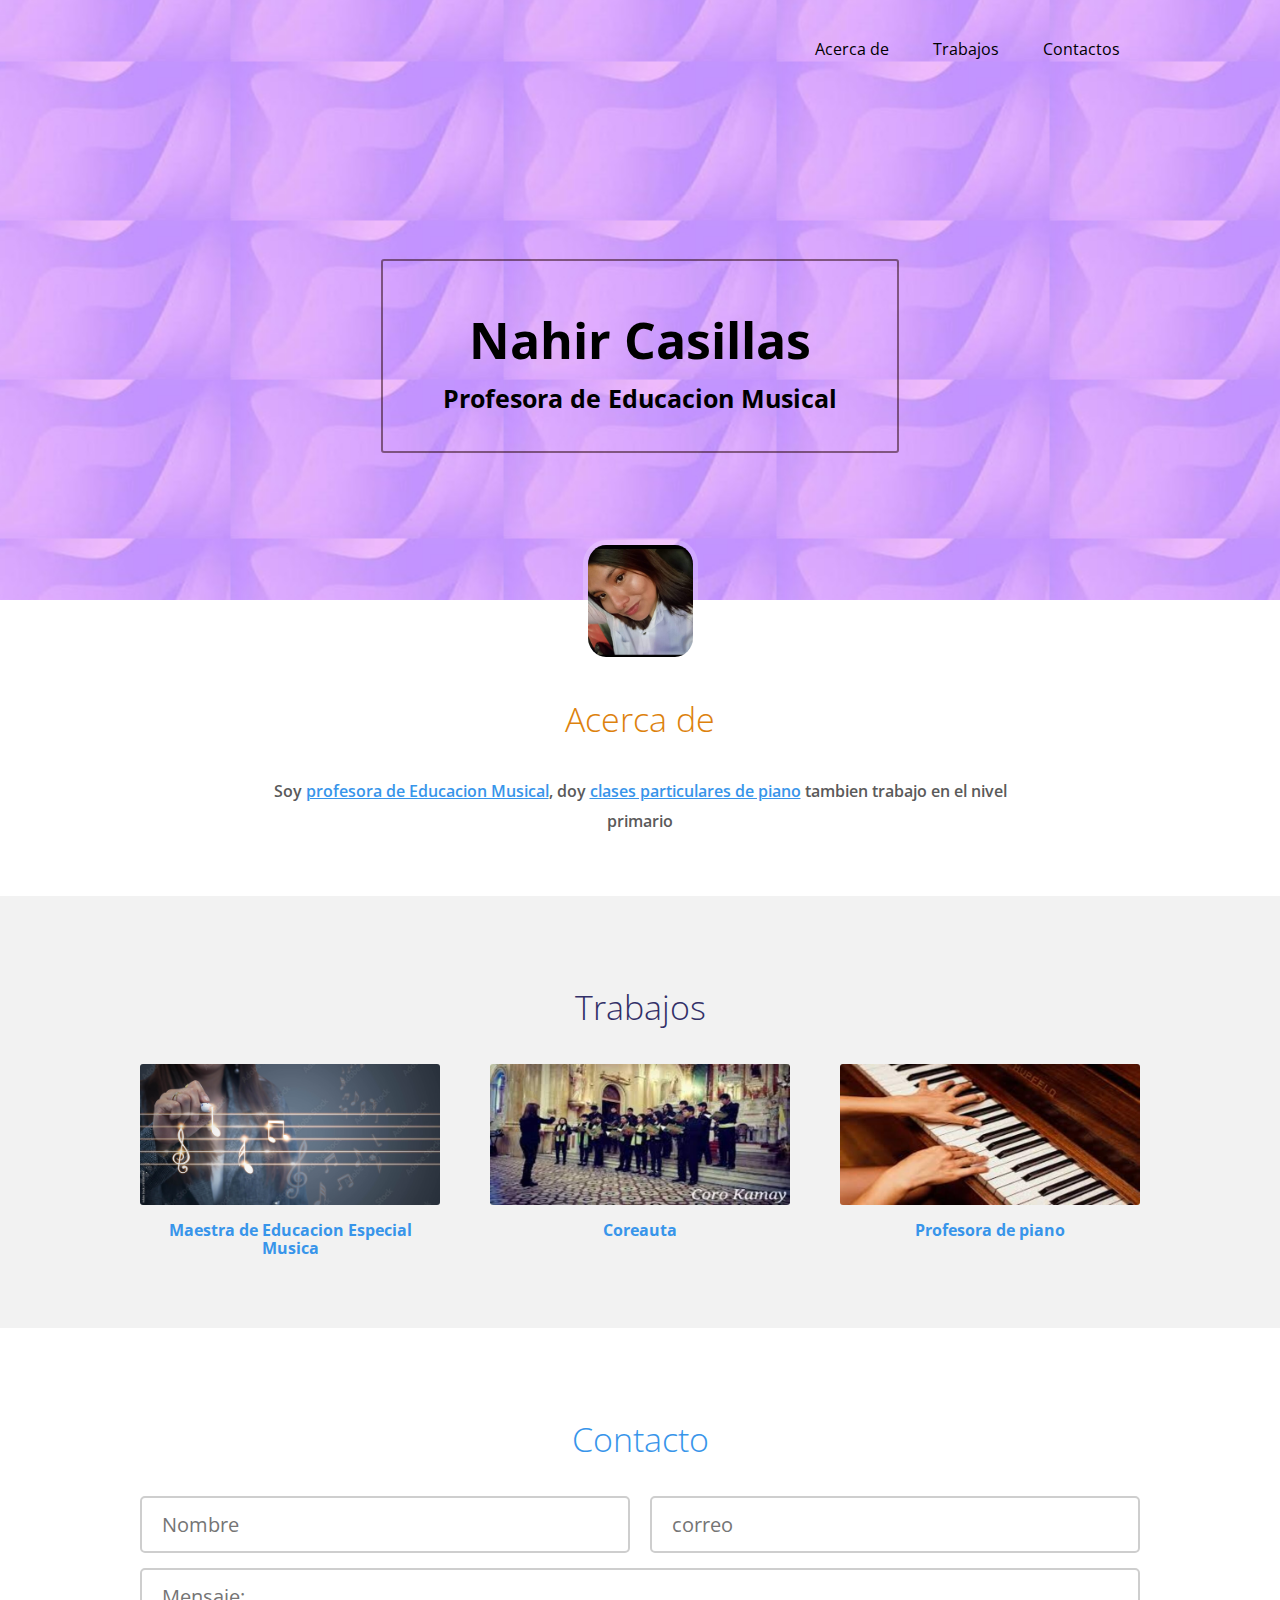
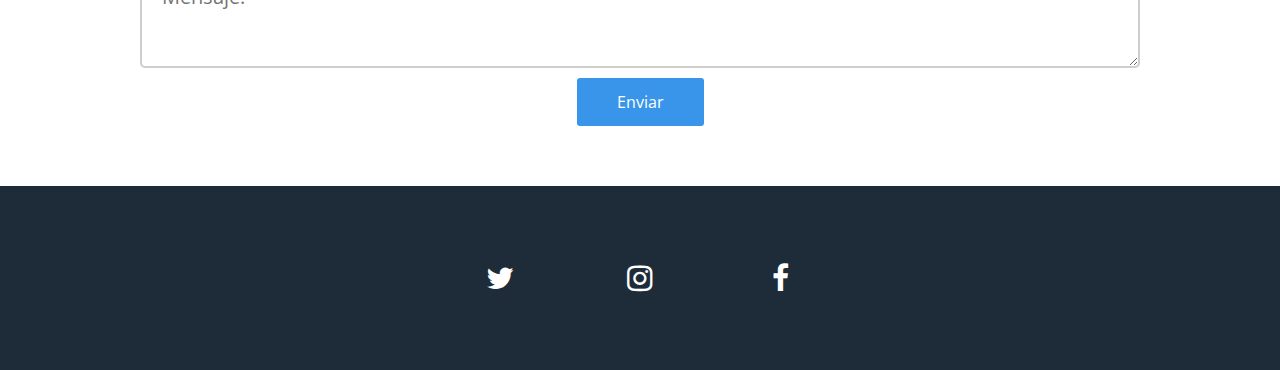
<file: index.html>
<!DOCTYPE html>
<html lang="en">
<head>
    <meta charset="UTF-8">
    <meta name="viewport" content="width=device-width, initial-scale=1.0">
    <title>Document</title>
    <link rel="preconnect" href="https://fonts.googleapis.com">
    <link rel="preconnect" href="https://fonts.gstatic.com" crossorigin>
    <link href="https://fonts.googleapis.com/css2?family=Open+Sans:ital,wght@0,300..800;1,300..800&display=swap" rel="stylesheet">
    <link rel="stylesheet" href="css/normalize.css">
    <link rel="stylesheet" href="css/font-awesome.min.css">
    <link rel="stylesheet" href="css/styles.css">
</head>
<body>
    <header>
        <div class="contenedor">
            <nav class="menu">
                <a href="acerca_de.html">Acerca de</a>
                <a href="">Trabajos</a>
                <a href="">Contactos</a>
            </nav>
            <div class="contenedor-texto">
                <div class="texto">
                    <h1 class="nombre">Nahir Casillas</h1>
                    <h2 class="profesion">Profesora de Educacion Musical</h2>
                </div>
            </div>
        </div>
    </header>
    <section class="main">
        <section class="acerca-de">
            <div class="contenedor">
                <div class="foto">
                    <img src="img/perfil.jpg" width="115" alt="Nahir Casillas">
                </div>
                <div class="texto">
                    <h3 class="titulo">Acerca de</h3>
                    <p>Soy <span class="bold">profesora de Educacion Musical</span>, doy <span class="bold">clases particulares de piano</span> tambien trabajo en el nivel primario</p>
                </div>
            </div>
        </section>
        <section class="trabajos">
            <div class="contenedor">
                <h3 class="titulo">Trabajos</h3>
                <div class="contenedor-trabajos">
                    <div class="trabajo">
                        <div class="thumb">
                            <a href="trabajo_school.html">
                                <img src="img/trabajos/escuela.jpg" alt="Nivel Inicial">
                            </a>
                        </div>
                        <div class="descripcion">
                            <p class="nombre">Maestra de Educacion Especial Musica</p>
                        </div>
                    </div>
                    <div class="trabajo">
                        <div class="thumb">
                            <img src="img/trabajos/coro.jpg" alt="Coro">
                        </div>
                        <div class="descripcion">
                            <p class="nombre">Coreauta</p>
                        </div>
                    </div>
                    <div class="trabajo">
                        <div class="thumb">
                            <img src="img/trabajos/piano.jpg" alt="Profesora de piano">
                        </div>
                        <div class="descripcion">
                            <p class="nombre">Profesora de piano</p>
                        </div>
                    </div>
                    
                </div>
            </div>
        </section>

    </section>
    <footer>
        <section class="contacto">
            <div class="contenedor">
                <h3 class="titulo">Contacto</h3>
                <form class="formulario" action="">
                    <input type="text" placeholder="Nombre" name="nombre" required>
                    <input type="text" placeholder="correo" name="correo" required>
                    <textarea name="mensaje" placeholder="Mensaje:"></textarea>
                    <input class="boton" type="submit" value="Enviar">
                </form>
            </div>
        </section>

        <section class="redes-sociales">
            <div class="contenedor">

                <a class="twitter"  href="https://x.com/nahig_?t=Sa-P1diA1_q50iws7Cs9ig&s=09"><i class="fa fa-twitter"></i></a>
                
                <a class="instagram"  href="https://www.instagram.com/nahircasillas?igsh=MXU4ZHM3ZDFsanY1dA=="><i class="fa fa-instagram"></i></a>
                <a class="facebook"  href="https://www.facebook.com/nahircasillas?mibextid=ZbWKwL"><i class="fa fa-facebook"></i></a>
            </div>
        </section>
    </footer>
    
</body>
</html>
</file>
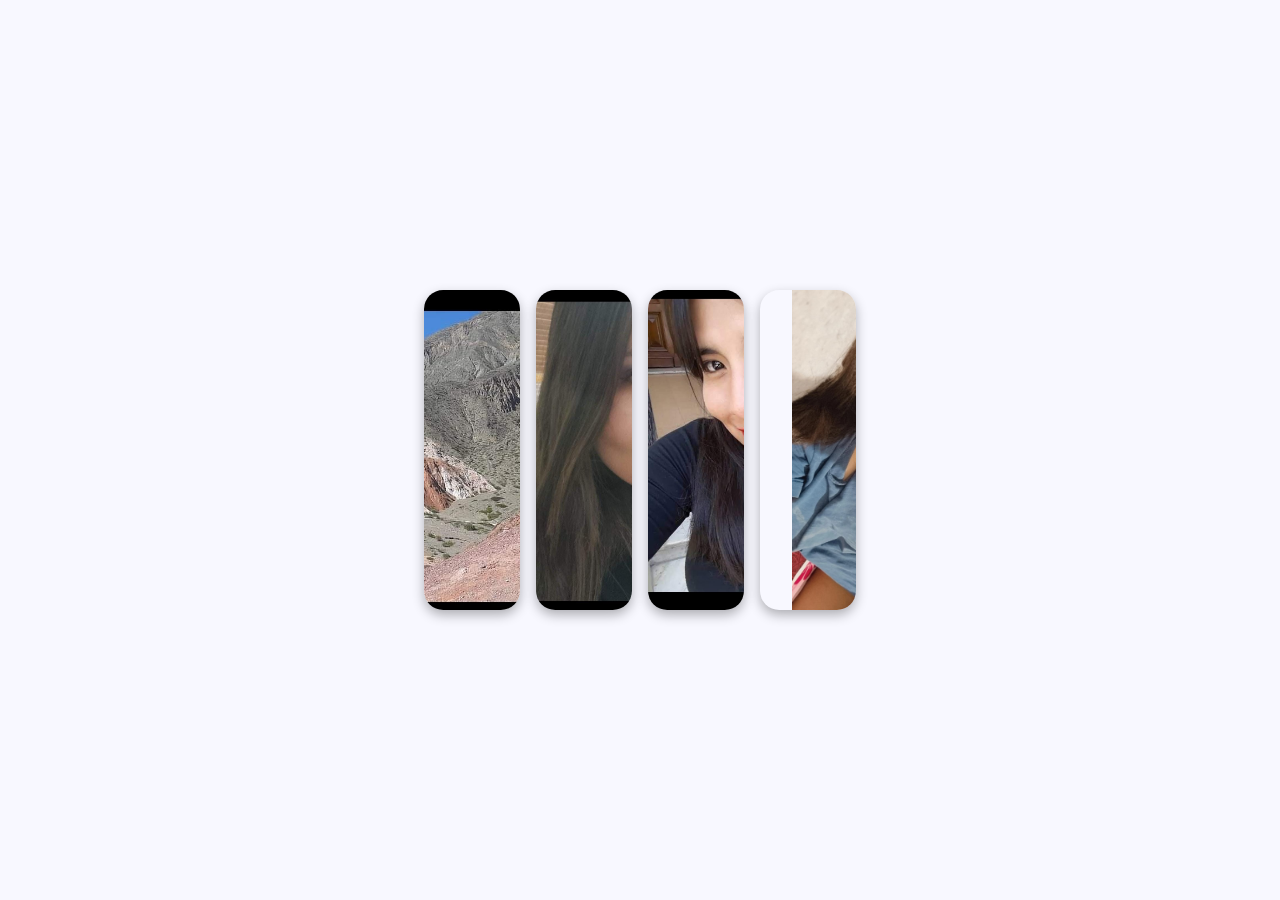
<file: acerca_de.html>
<!DOCTYPE html>
<html lang="en">
    <head>
        <meta charset="UTF-8">
        <title>Gallery 01</title>
        <meta name="viewport" content="width=device-width, initial-scale=1.0">
        <link rel="stylesheet" href="./css/acerca_de.css">
    </head>
    <body>
        <div class="background">
            <div class="gallery">
                <div class="card">
                    <figure>
                        <img
                            src="./img/1.jpg"
                            alt="Preview"
                        >
                    </figure>
                </div>
                <div class="card">
                    <figure>
                        <img
                            src="./img/2.jpg"
                            alt="Preview"
                        >
                    </figure>
                </div>
                <div class="card">
                    <figure>
                        <img
                            src="./img/3.jpg"
                            alt="Preview"
                        >
                    </figure>
                </div>
                <div class="card">
                    <figure>
                        <img
                            src="./img/4.jpg"
                            alt="Preview"
                        >
                    </figure>
                </div>
                <!--? more picture here  -->
                <!-- Pictures from Freepik -->
            </div>            
        </div>
    </body>
</html>
</file>
<file: css/styles.css>
*{
    box-sizing: border-box;
}

body{
    background: #fff;
    font-family: "Open Sans", sans-serif;
    font-size: 16px;
}

.contenedor{
    width: 90%;
    max-width: 1000px;
    /* background: #ccc; */
    margin: auto;
    overflow: hidden;
}
/* ----------header------------------ */
header{
    background: url(../img/fondo.jpg);
    background-position: center;
    max-height: 600px;

}

header .menu{
    margin: 40px 0;
    text-align: right;
}

header .menu a {
    margin: 0 20px;
    color: black;
    padding-bottom: 9px;
    display: inline-block;
    text-decoration: none;
    border-bottom: 2px solid transparent;
    font-size: 1em;
}

header .menu a:hover{
    border-bottom: 2px solid black;
}

header .contenedor-texto{
    display:flex;
    justify-content: center;
    align-content: center;
    margin: 190px 0;
}

header .contenedor-texto .texto{
    border:2px solid rgba(37, 2, 2, 0.5);
    border-radius: 3px;
    display: inline-block;
    text-align: center;
    padding: 20px 60px;
}
header .contenedor-texto .texto .nombre{
    margin-bottom: 10px;
    font-size: 50px;
    line-height: 50px;
}

header .contenedor-texto .texto .profesion{
    
    font-size: 25px;
    line-height: 25px;
}

/* ----------main------------------------ */
.main .contenedor{
    overflow: visible;
}

.main .acerca-de{
    text-align: center;
}

.main .acerca-de .foto{
    margin-top: -60px;
}

.main .acerca-de .foto img{
    vertical-align: top;
    border-radius: 20%;
    border: 5px solid rgba(255, 255, 255, 0.2);
}

.main .acerca-de .texto{
    color: #5a5a5a;
    font-weight: 600;
    font-size: 1em;
    line-height: 30px;
    width: 80%;
    margin: 40px auto 60px auto;
}

.main .acerca-de .texto .titulo{
    font-size: 34px;
    line-height: 34px;
    margin-bottom: 40px;
    font-weight: 300;
    color: #dd820d;
    text-align: center;
}

.main .acerca-de .texto .bold{
    color: #3895ea;
    text-decoration: underline;
}

.main .trabajos{
    background: #f2f2f2;
    padding: 60px 0;
}

.main .trabajos .contenedor{
    overflow: hidden;
}

.main .trabajos .titulo{
    font-size: 34px;
    line-height: 34px;
    margin-bottom: 40px;
    font-weight: 300;
    color: #323068;
    text-align: center;
}

.main .trabajos .contenedor-trabajos{
    display: flex;
    flex-direction: row;
    flex-wrap: wrap;
    justify-content: space-between;
}

.main .trabajos .contenedor-trabajos .trabajo{
    width: 30%;
}

.main .trabajos .contenedor-trabajos .trabajo .thumb{
    width: 100%;
    margin-bottom: 10px;
}

.main .trabajos .contenedor-trabajos .trabajo .thumb img{
    width: 100%;
    vertical-align: top;
    border-radius: 3px;
}

.main .trabajos .contenedor-trabajos .trabajo .descripcion{
    text-align: center;
}

.main .trabajos .contenedor-trabajos .trabajo .descripcion .nombre{
    font-weight: 700;
    color: #3895ea;
    margin-bottom: 10px;
}
/* -------------footer----------------------------------- */
footer .contacto{
    padding: 60px;
}

footer .contacto .titulo{
    font-size: 34px;
    line-height: 34px;
    margin-bottom: 40px;
    font-weight: 300;
    color: #3895ea;
    text-align: center;
}

footer .contacto .formulario{
    display: flex;
    flex-wrap: wrap;
    justify-content: space-between;
}

footer .contacto .formulario input[type="text"],
footer .contacto .formulario input[type="email"],
footer .contacto .formulario textarea{
    border: 2px solid #cecece;
    border-radius: 5px;
    padding: 15px 20px;
    font-size: 20px;
    color: #a4a4a4;
}

footer .contacto .formulario input[type="text"]:focus,
footer .contacto .formulario input[type="email"]:focus,
footer .contacto .formulario textarea:focus{
    border: 2px solid  #3895ea;
  
}

footer .contacto .formulario input[type="text"],
footer .contacto .formulario input[type="email"]{
    width: 49%;
    margin-bottom: 15px;
}

footer .contacto .formulario textarea{
    width: 100%;
    height: 100px;
    min-width: 100%;
    max-width: 100%;
    min-height: 100%;
    max-height: 300px;
    margin-bottom: 10px;
}

footer .contacto .formulario .boton{
    margin: auto;
    background: #3895ea;
    color: #fff;
    border: none;
    border-radius: 3px;
    padding: 15px 40px;
    cursor: pointer;
}

footer .contacto .formulario .boton:hover{
    background: #387bea;
} 

footer .redes-sociales{
    background: #1e2b38;
    padding: 60px 0;
}

footer .redes-sociales .contenedor{
    display: flex;
    justify-content: center;
}

footer .redes-sociales a{
    color: #fff;
    text-align: center;
    width: 100px;
    display: block;
    padding: 15px 0;
    border-radius: 3px;
    font-size: 30px;
    margin: 0 20px;
}

footer .redes-sociales .twitter:hover{
    background: #1da1f2;
}
footer .redes-sociales .facebook:hover{
    background: #1877f2;
}
footer .redes-sociales .instagram:hover{
    background: #c13584;
}

/* -------Media Queries--------------- */
@media  screen and (max-width: 800px) {
    header .menu{
        text-align: center;
    }
    .main .trabajos .contenedor-trabajos .trabajo{
        width: 75%;
    }
    
}

@media screen and (max-width: 500px) {
    header .contenedor-texto .texto .nombre{
        font-size: 35px;
    }
    header .contenedor-texto .texto .profesion{
        font-size: 20px;
    }

    footer .redes-sociales .contenedor{
        flex-wrap: wrap;
        padding: 20px 0;
    }
    
}
</file>
<file: css/acerca_de.css>
:root {
    --background:  #F8F8FF;
}

* {
    margin: 0;
    padding: 0;
    box-sizing: border-box;  
}

body {
    background-color: var(--background);
    display: grid;
    place-items: center;
    height: 100vh;
}

.gallery {
    display: flex;
    gap: 1rem;
    max-width: 80rem;
}

.card {
    position: relative;
    left: 0;
    width: 6rem;
    border-radius: 1.2rem;
    height: 20rem;
    overflow: hidden;
    background-color: var(--background);
    transition: 0.4s ease-in-out;
    box-shadow: 0 5px 12px rgba(0, 0, 0, 0.3);
    flex: 0.25;
}

.card img {
    position: relative;
    height: 20rem;
    object-fit: cover;
   
}

.card:hover {
    flex: 2;
    font-weight: bold;
    cursor: pointer;
    border-radius: 1rem;
}

/* polish images center */
.card:nth-child(1) img {
    left: -20rem;
}

.card:nth-child(2) img {
    left: -0rem;
}

.card:nth-child(3) img {
    left: -0rem;
}

.card:nth-child(4) img {
    left: 2rem;
}
</file>
